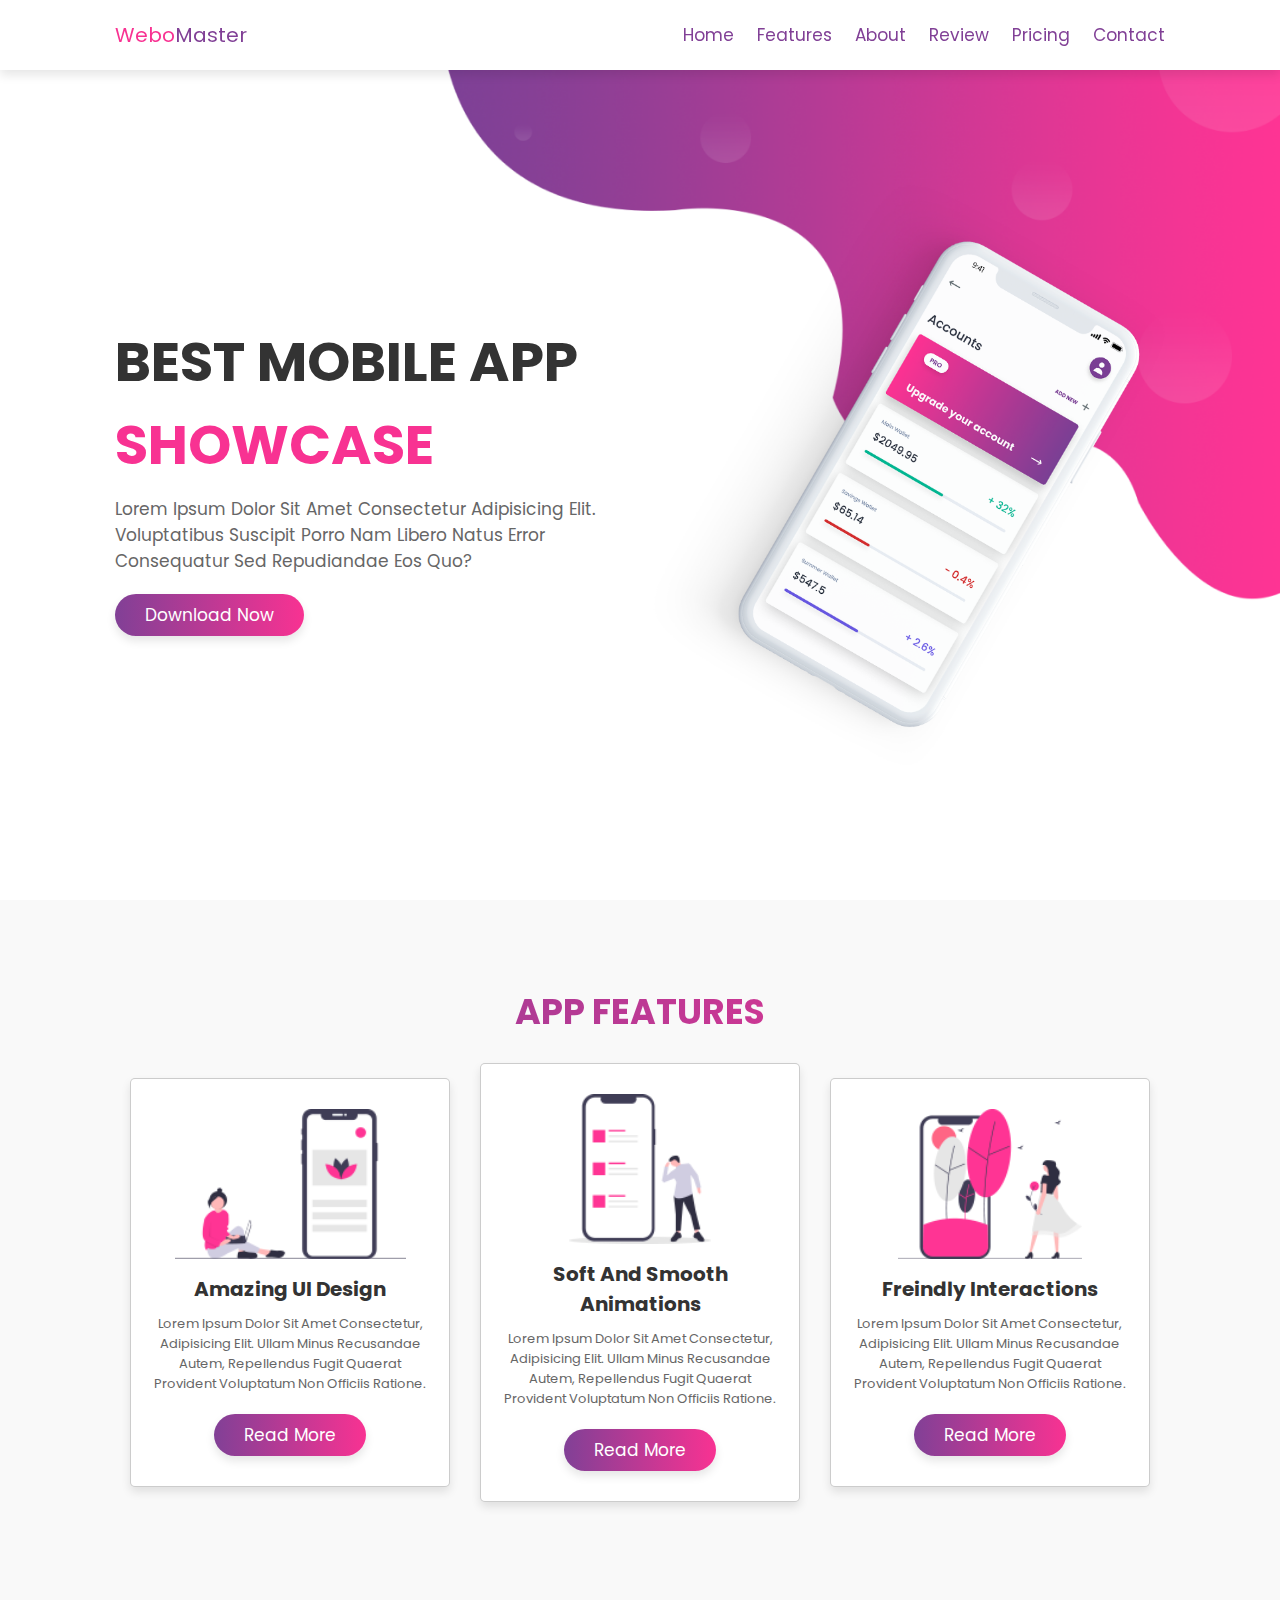
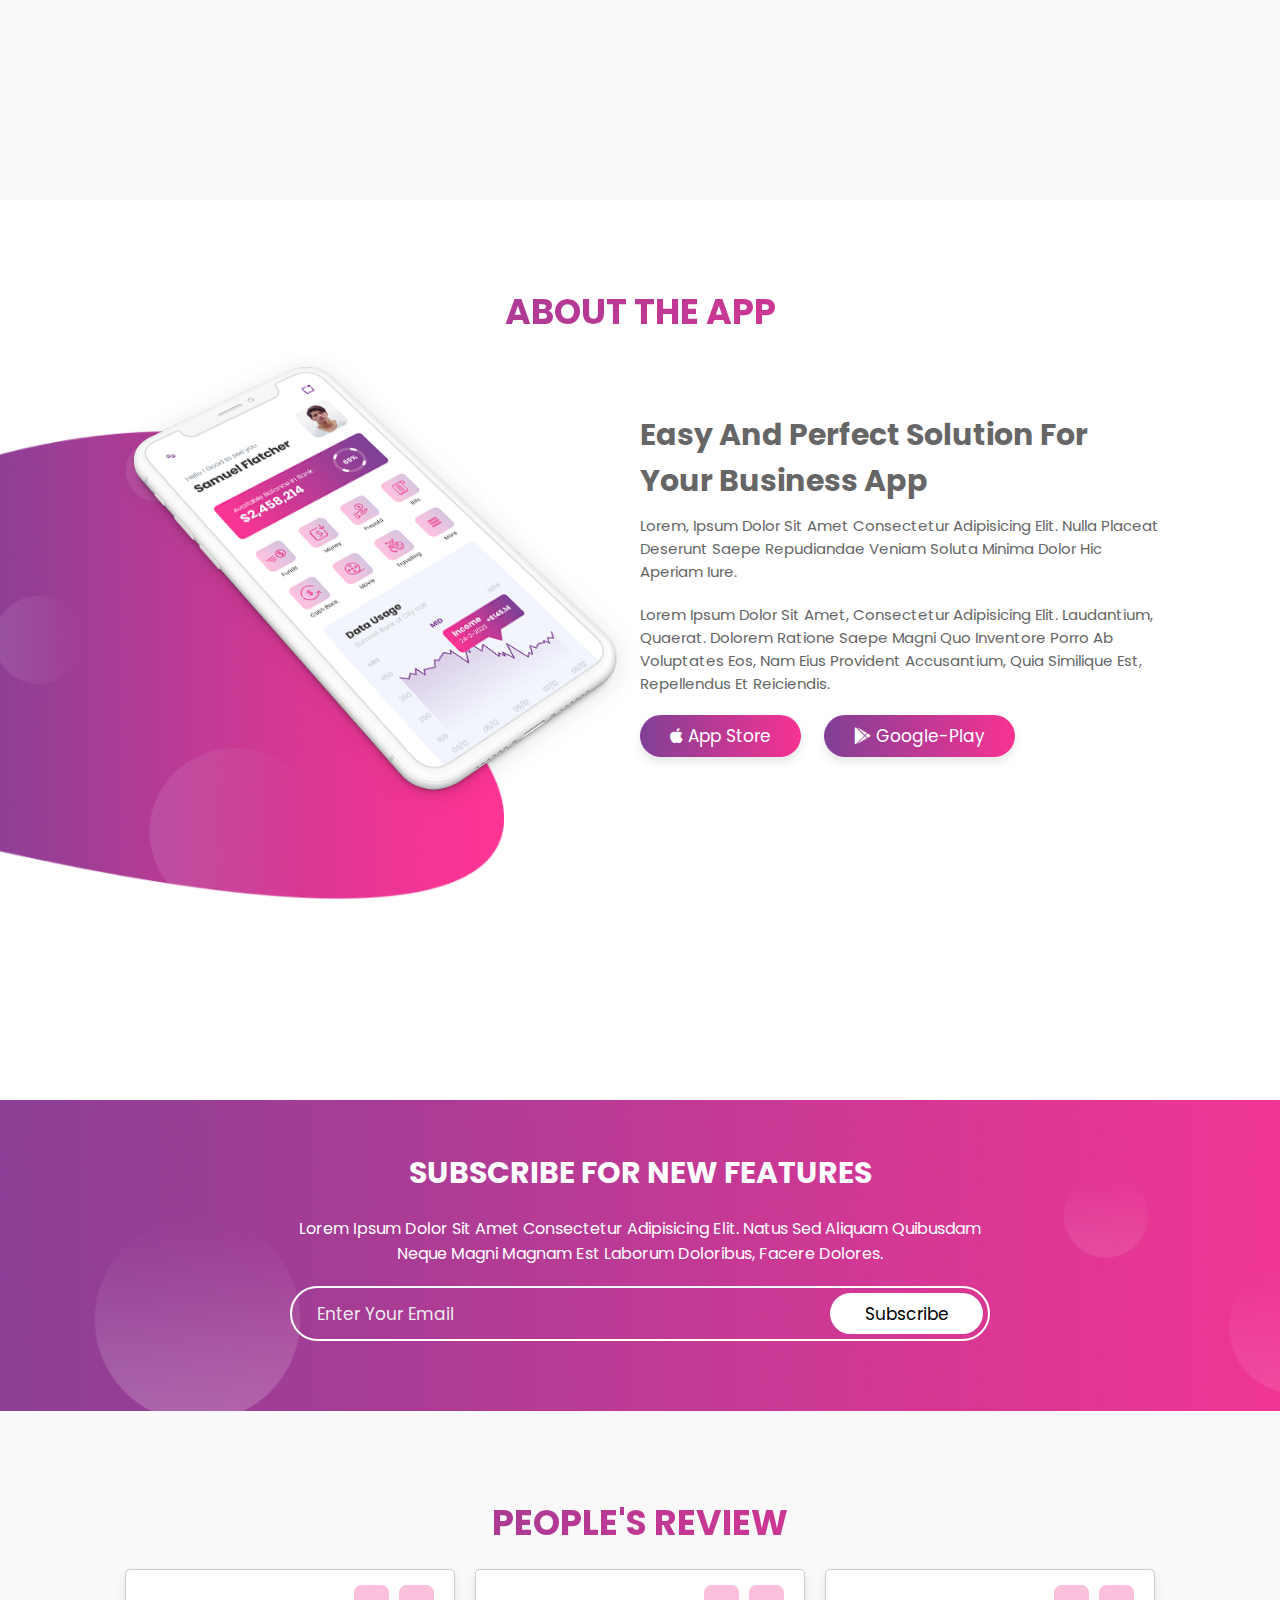
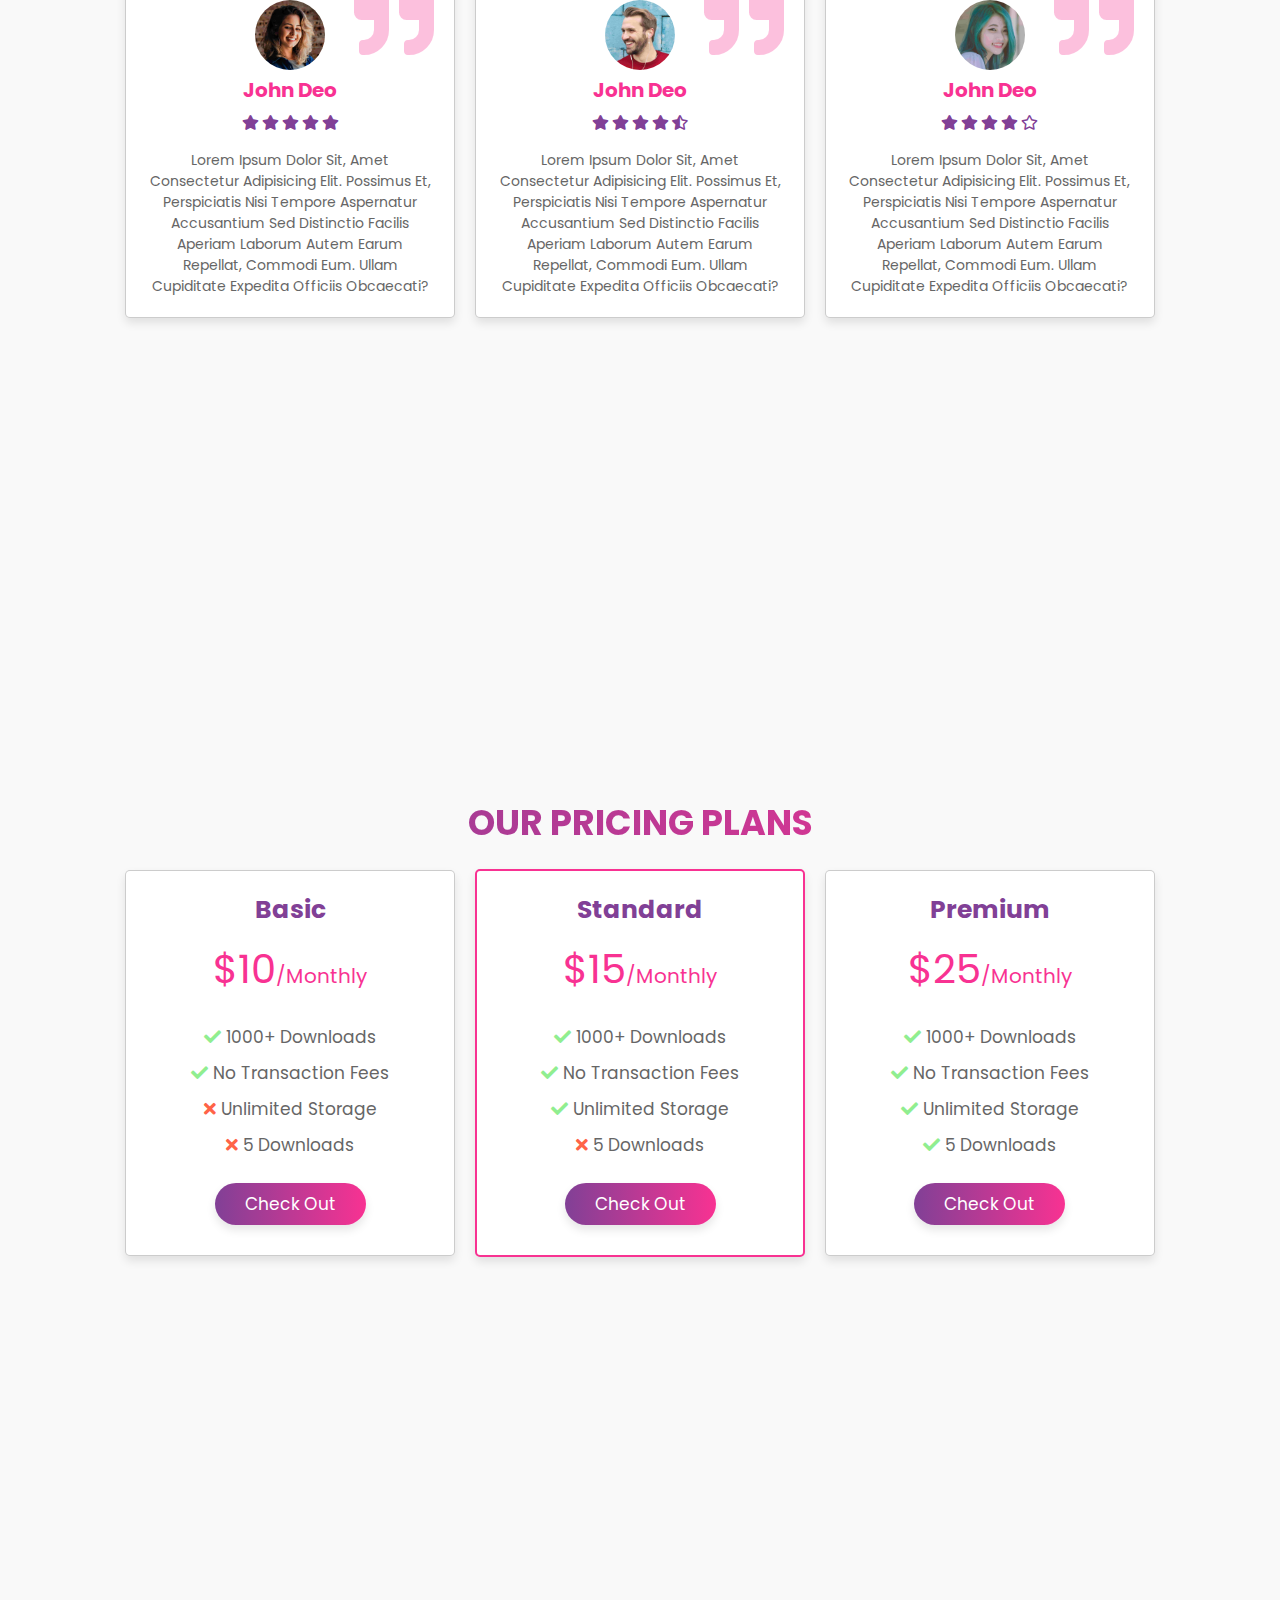
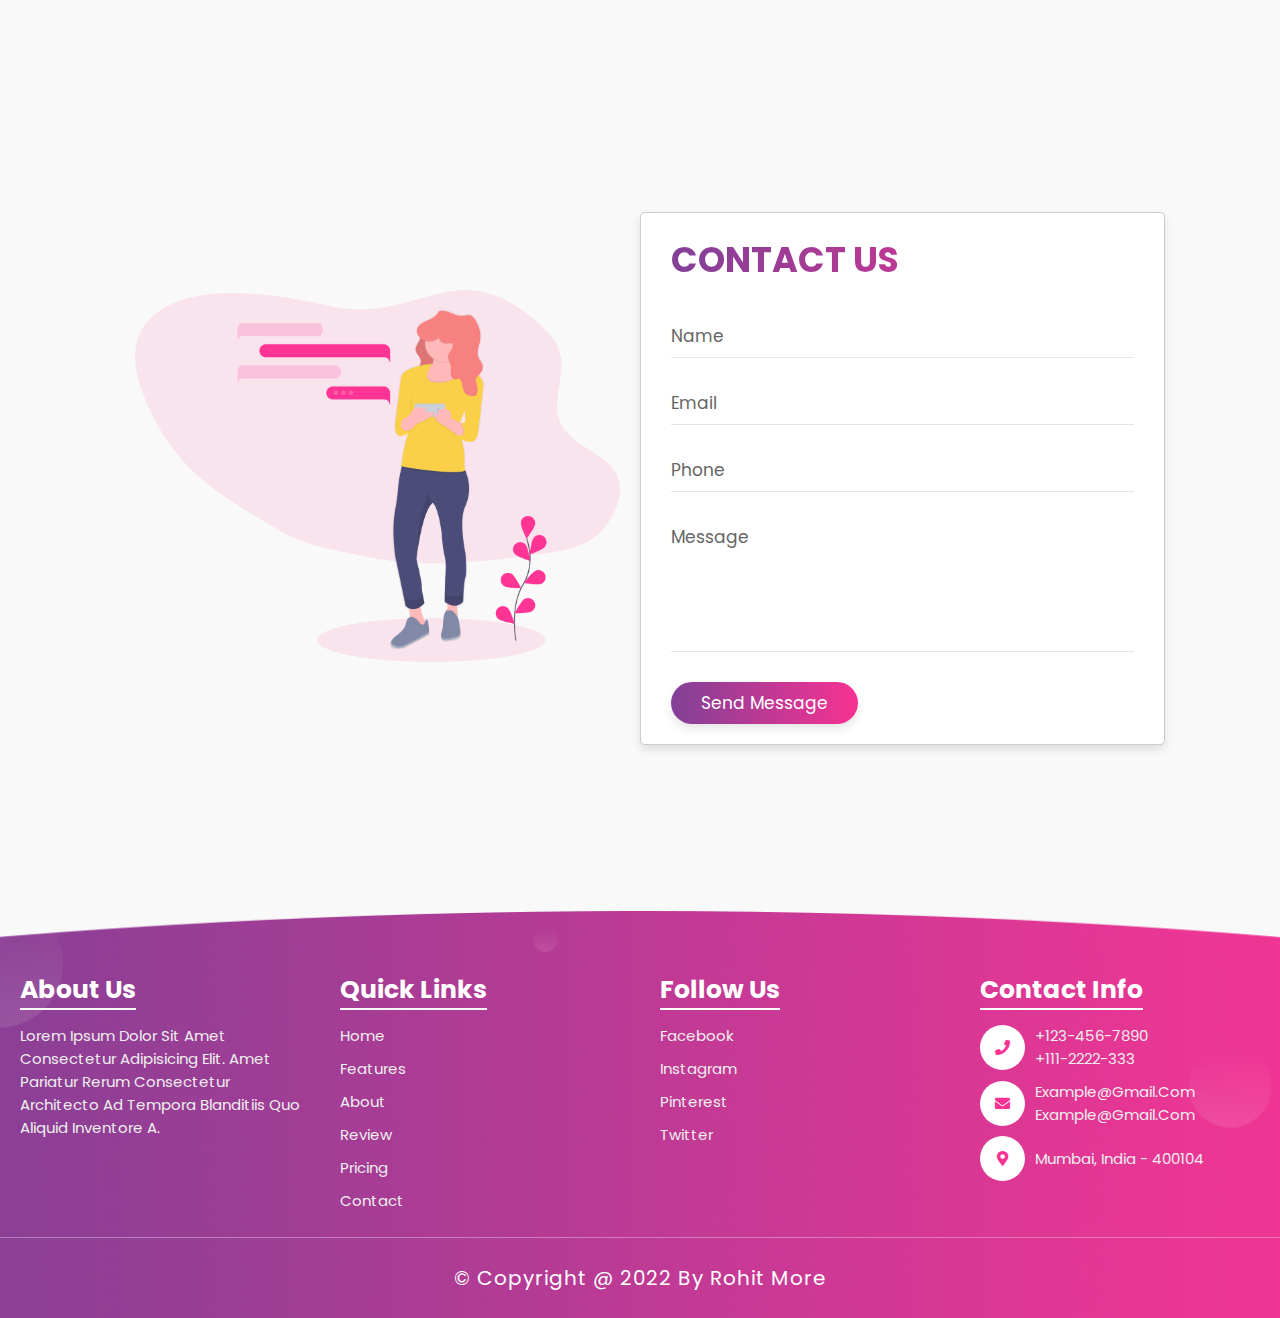
<file: Task 1 Landing Page/index.html>
<!DOCTYPE html>
<html lang="en">
<head>
    <meta charset="UTF-8">
    <meta name="viewport" content="width=device-width, initial-scale=1.0">
    <title>Webo Master</title>

    <!-- font awesome cdn link  -->
    <link rel="stylesheet" href="https://cdnjs.cloudflare.com/ajax/libs/font-awesome/5.15.3/css/all.min.css">

    <!-- custom css file link  -->
    <link rel="stylesheet" href="css/style.css">

</head>
<body>
    
<!-- header section starts  -->

<header>

    <a href="#" class="logo"><span>Webo</span>Master</a>

    <input type="checkbox" id="menu-bar">
    <label for="menu-bar" class="fas fa-bars"></label>

    <nav class="navbar">
        <a href="#home">home</a>
        <a href="#features">features</a>
        <a href="#about">about</a>
        <a href="#review">review</a>
        <a href="#pricing">pricing</a>
        <a href="#contact">contact</a>
    </nav>

</header>

<!-- header section ends -->

<!-- home section starts  -->

<section class="home" id="home">

    <div class="content">
        <h3>best mobile app <span>showcase</span></h3>
        <p>Lorem ipsum dolor sit amet consectetur adipisicing elit. Voluptatibus suscipit porro nam libero natus error consequatur sed repudiandae eos quo?</p>
        <a href="#" class="btn">download now</a>
    </div>

    <div class="image">
        <img src="images/home-img.png" alt="">
    </div>

</section>

<!-- home section ends -->

<!-- features section starts  -->

<section class="features" id="features">

    <h1 class="heading"> app features </h1>

    <div class="box-container">

        <div class="box">
            <img src="images/f-icon1.png" alt="">
            <h3>amazing UI design</h3>
            <p>Lorem ipsum dolor sit amet consectetur, adipisicing elit. Ullam minus recusandae autem, repellendus fugit quaerat provident voluptatum non officiis ratione.</p>
            <a href="#" class="btn">read more</a>
        </div>

        <div class="box">
            <img src="images/f-icon2.png" alt="">
            <h3>soft and smooth animations</h3>
            <p>Lorem ipsum dolor sit amet consectetur, adipisicing elit. Ullam minus recusandae autem, repellendus fugit quaerat provident voluptatum non officiis ratione.</p>
            <a href="#" class="btn">read more</a>
        </div>

        <div class="box">
            <img src="images/f-icon3.png" alt="">
            <h3>freindly interactions</h3>
            <p>Lorem ipsum dolor sit amet consectetur, adipisicing elit. Ullam minus recusandae autem, repellendus fugit quaerat provident voluptatum non officiis ratione.</p>
            <a href="#" class="btn">read more</a>
        </div>

    </div>

</section>

<!-- features section ends -->

<!-- about section starts  -->

<section class="about" id="about">

    <h1 class="heading"> about the app </h1>

    <div class="column">

        <div class="image">
            <img src="images/about-img.png" alt="">
        </div>

        <div class="content">
            <h3>Easy And Perfect Solution For Your Business App</h3>
            <p>Lorem, ipsum dolor sit amet consectetur adipisicing elit. Nulla placeat deserunt saepe repudiandae veniam soluta minima dolor hic aperiam iure.</p>
            <p>Lorem ipsum dolor sit amet, consectetur adipisicing elit. Laudantium, quaerat. Dolorem ratione saepe magni quo inventore porro ab voluptates eos, nam eius provident accusantium, quia similique est, repellendus et reiciendis.</p>
            <div class="buttons">
                <a href="#" class="btn"> <i class="fab fa-apple"></i> app store </a>
                <a href="#" class="btn"> <i class="fab fa-google-play"></i> google-play </a>
            </div>
        </div>

    </div>

</section>

<!-- about section ends -->

<!-- newsletter  -->

<div class="newsletter">

    <h3>Subscribe For New Features</h3>
    <p>Lorem ipsum dolor sit amet consectetur adipisicing elit. Natus sed aliquam quibusdam neque magni magnam est laborum doloribus, facere dolores.</p>
    <form action="">
        <input type="email" placeholder="enter your email">
        <input type="submit" value="Subscribe">
    </form>

</div>

<!-- review section starts  -->

<section class="review" id="review">

    <h1 class="heading"> people's review </h1>

    <div class="box-container">

        <div class="box">
            <i class="fas fa-quote-right"></i>
            <div class="user">
                <img src="images/pic1.png" alt="">
                <h3>john deo</h3>
                <div class="stars">
                    <i class="fas fa-star"></i>
                    <i class="fas fa-star"></i>
                    <i class="fas fa-star"></i>
                    <i class="fas fa-star"></i>
                    <i class="fas fa-star"></i>
                </div>
                <div class="comment">
                    Lorem ipsum dolor sit, amet consectetur adipisicing elit. Possimus et, perspiciatis nisi tempore aspernatur accusantium sed distinctio facilis aperiam laborum autem earum repellat, commodi eum. Ullam cupiditate expedita officiis obcaecati?
                </div>
            </div>
        </div>

        <div class="box">
            <i class="fas fa-quote-right"></i>
            <div class="user">
                <img src="images/pic2.png" alt="">
                <h3>john deo</h3>
                <div class="stars">
                    <i class="fas fa-star"></i>
                    <i class="fas fa-star"></i>
                    <i class="fas fa-star"></i>
                    <i class="fas fa-star"></i>
                    <i class="fas fa-star-half-alt"></i>
                </div>
                <div class="comment">
                    Lorem ipsum dolor sit, amet consectetur adipisicing elit. Possimus et, perspiciatis nisi tempore aspernatur accusantium sed distinctio facilis aperiam laborum autem earum repellat, commodi eum. Ullam cupiditate expedita officiis obcaecati?
                </div>
            </div>
        </div>

        <div class="box">
            <i class="fas fa-quote-right"></i>
            <div class="user">
                <img src="images/pic3.png" alt="">
                <h3>john deo</h3>
                <div class="stars">
                    <i class="fas fa-star"></i>
                    <i class="fas fa-star"></i>
                    <i class="fas fa-star"></i>
                    <i class="fas fa-star"></i>
                    <i class="far fa-star"></i>
                </div>
                <div class="comment">
                    Lorem ipsum dolor sit, amet consectetur adipisicing elit. Possimus et, perspiciatis nisi tempore aspernatur accusantium sed distinctio facilis aperiam laborum autem earum repellat, commodi eum. Ullam cupiditate expedita officiis obcaecati?
                </div>
            </div>
        </div>

    </div>

</section>

<!-- review section ends -->

<!-- pricing section starts  -->

<section class="pricing" id="pricing">

    <h1 class="heading"> Our Pricing Plans </h1>

    <div class="box-container">

        <div class="box">
            <h3 class="title">basic</h3>
            <div class="price">$10<span>/monthly</span></div>
            <ul>
                <li> <i class="fas fa-check"></i> 1000+ downloads </li>
                <li> <i class="fas fa-check"></i> No transaction fees </li>
                <li> <i class="fas fa-times"></i> unlimited storage </li>
                <li> <i class="fas fa-times"></i> 5 downloads </li>
            </ul>
            <a href="#" class="btn">check out</a>
        </div>

        <div class="box">
            <h3 class="title">standard</h3>
            <div class="price">$15<span>/monthly</span></div>
            <ul>
                <li> <i class="fas fa-check"></i> 1000+ downloads </li>
                <li> <i class="fas fa-check"></i> No transaction fees </li>
                <li> <i class="fas fa-check"></i> unlimited storage </li>
                <li> <i class="fas fa-times"></i> 5 downloads </li>
            </ul>
            <a href="#" class="btn">check out</a>
        </div>

        <div class="box">
            <h3 class="title">premium</h3>
            <div class="price">$25<span>/monthly</span></div>
            <ul>
                <li> <i class="fas fa-check"></i> 1000+ downloads </li>
                <li> <i class="fas fa-check"></i> No transaction fees </li>
                <li> <i class="fas fa-check"></i> unlimited storage </li>
                <li> <i class="fas fa-check"></i> 5 downloads </li>
            </ul>
            <a href="#" class="btn">check out</a>
        </div>

    </div>

</section>

<!-- pricing section ends -->

<!-- contact section starts  -->

<section class="contact" id="contact">

    <div class="image">
        <img src="images/contact-img.png" alt="">
    </div>

    <form action="">

        <h1 class="heading">contact us</h1>

        <div class="inputBox">
            <input type="text" required>
            <label>name</label>
        </div>

        <div class="inputBox">
            <input type="email" required>
            <label>email</label>
        </div>

        <div class="inputBox">
            <input type="number" required>
            <label>phone</label>
        </div>

        <div class="inputBox">
            <textarea required name="" id="" cols="30" rows="10"></textarea>
            <label>message</label>
        </div>

        <input type="submit" class="btn" value="send message">

    </form>

</section>

<!-- contact section edns -->

<!-- footer section starts  -->

<div class="footer">

    <div class="box-container">

        <div class="box">
            <h3>about us</h3>
            <p>Lorem ipsum dolor sit amet consectetur adipisicing elit. Amet pariatur rerum consectetur architecto ad tempora blanditiis quo aliquid inventore a.</p>
        </div>

        <div class="box">
            <h3>quick links</h3>
            <a href="#">home</a>
            <a href="#">features</a>
            <a href="#">about</a>
            <a href="#">review</a>
            <a href="#">pricing</a>
            <a href="#">contact</a>
        </div>

        <div class="box">
            <h3>follow us</h3>
            <a href="#">facebook</a>
            <a href="#">instagram</a>
            <a href="#">pinterest</a>
            <a href="#">twitter</a>
        </div>

        <div class="box">
            <h3>contact info</h3>
            <div class="info">
                <i class="fas fa-phone"></i>
                <p> +123-456-7890 <br> +111-2222-333 </p>
            </div>
            <div class="info">
                <i class="fas fa-envelope"></i>
                <p> example@gmail.com <br> example@gmail.com </p>
            </div>
            <div class="info">
                <i class="fas fa-map-marker-alt"></i>
                <p> mumbai, india - 400104 </p>
            </div>
        </div>

    </div>

    <h1 class="credit"> &copy; copyright @ 2022 by Rohit More</h1>

</div>

<!-- footer section ends -->
</body>
</html>
</file>
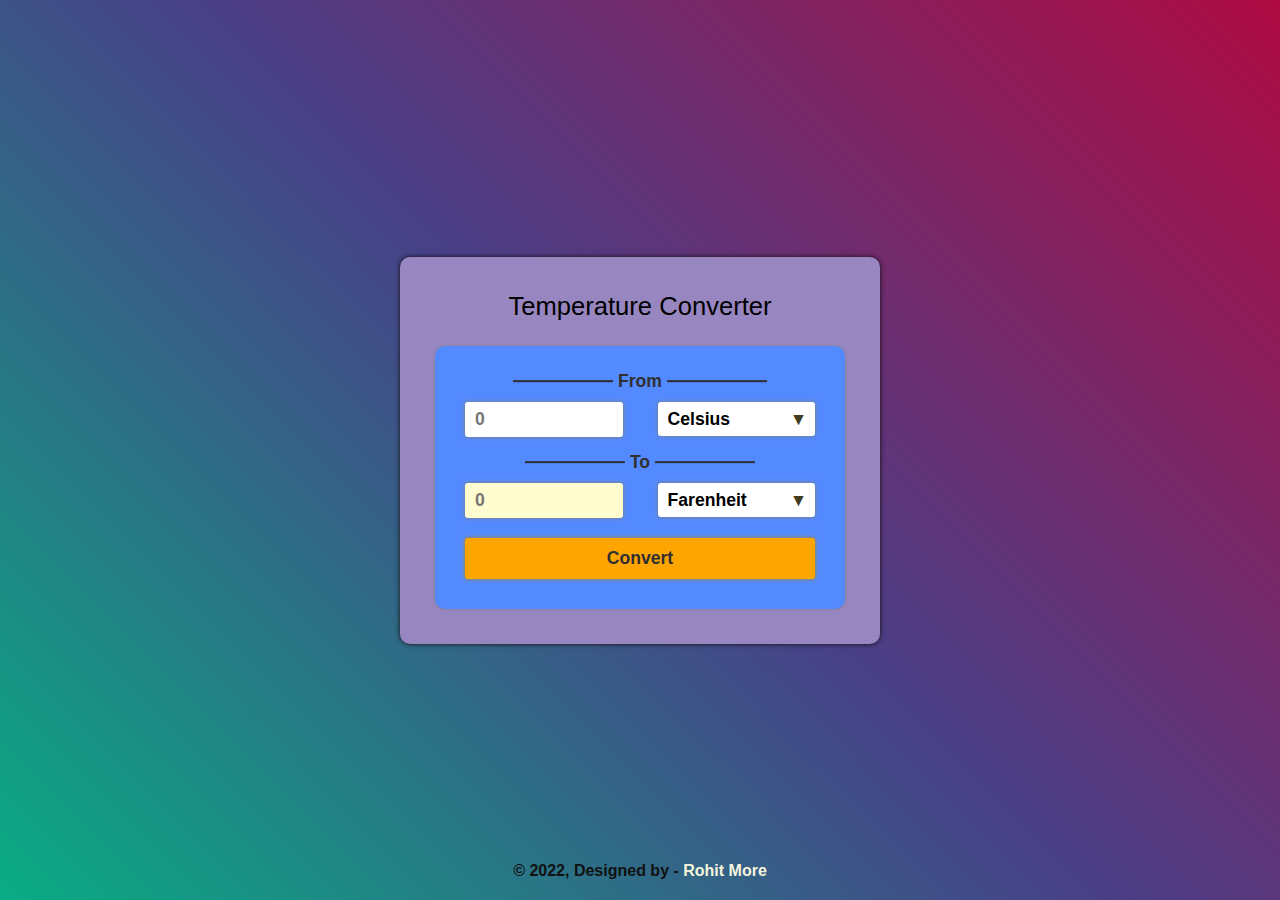
<file: Task 3 Temperature Converter/index.html>
<!DOCTYPE html>
<html lang="en">
  <head>
    <meta charset="UTF-8" />
    <meta http-equiv="X-UA-Compatible" content="IE=edge" />
    <meta name="viewport" content="width=device-width, initial-scale=1.0" />
    <meta name="theme-color" content="gold" />
    <meta name="author" content="priyanshu-vaishnavi" />
    <title>Temperature converter</title>
    <!-- custom stylesheet link -->
    <link rel="stylesheet" href="./style.css" />
  </head>
  <body>
    <div id="content-container">
      <h2 id="container-heading">Temperature Converter</h2>
      <!-- calculation container -->
      <div id="calculations-container">
        <!-- Input division -->
        <div class="content-division">
          <div class="division-heading">From</div>
          <div class="inputs-container">
            <!-- input box -->
            <input
              type="number"
              class="input-field inputs"
              name="input"
              id="input-box"
              placeholder="0"
              required
            />
            <!-- input dropdown -->
            <div class="dropdown-container">
              <select class="dropdown inputs" id="input-dropdown">
                <option value="Celsius" selected>Celsius</option>
                <option value="Farenheit">Farenheit</option>
                <option value="Kelvin">Kelvin</option>
              </select>
            </div>
          </div>
        </div>
        <!-- Result division -->
        <div class="content-division">
          <div class="division-heading">To</div>
          <div class="inputs-container">
            <!-- result box -->
            <input
              type="text"
              class="input-field inputs"
              name="result"
              id="result-box"
              placeholder="0"
              disabled
            />
            <!-- result dropdown -->
            <div class="dropdown-container">
              <select class="dropdown inputs" id="result-dropdown">
                <option value="Farenheit" selected>Farenheit</option>
                <option value="Celsius">Celsius</option>
                <option value="Kelvin">Kelvin</option>
              </select>
            </div>
          </div>
        </div>
        <!-- button -->
        <button id="convert-btn" class="inputs" onclick="converter()">
          Convert
        </button>
      </div>
    </div>
    <!-- footer -->
    <footer>
      &#169; 2022, Designed by -
      <a href="https://www.linkedin.com/in/rohit-more-8264a0230/" target="_blank">
        Rohit More
      </a>
    </footer>
    <!-- custom javascript link -->
    <script src="./script.js"></script>
  </body>
</html>
</file>
<file: Task 1 Landing Page/css/style.css>
@import url('https://fonts.googleapis.com/css2?family=Poppins:wght@100;200;300;400&display=swap');

:root{
    --purple:#814096;
    --pink:#F83292;
    --gradient:linear-gradient(90deg, var(--purple), var(--pink));
}

*{
    font-family: 'Poppins', sans-serif;
    margin:0; padding:0;
    box-sizing: border-box;
    text-decoration: none;
    outline: none; border:none;
    text-transform: capitalize;
}

*::selection{
    background:var(--pink);
    color:#fff;
}

html{
    font-size: 62.5%;
    overflow-x: hidden;
}

body{
    background:#f9f9f9;
}

section{
    min-height: 100vh;
    padding:0 9%;
    padding-top: 7.5rem;
    padding-bottom: 2rem;
}

.btn{
    display: inline-block;
    margin-top: 1rem;
    padding:.8rem 3rem;
    border-radius: 5rem;
    background:var(--gradient);
    font-size: 1.7rem;
    color:#fff;
    cursor: pointer;
    box-shadow: 0 .5rem 1rem rgba(0,0,0,.1);
    transition: all .3s linear;
}

.btn:hover{
    transform: scale(1.1);
}

.heading{
    text-align: center;
    background:var(--gradient);
    color:transparent;
    -webkit-background-clip: text;
    background-clip: text;
    font-size: 3.5rem;
    text-transform: uppercase;
    padding:1rem;
}

header{
    position: fixed;
    top:0; left:0;
    width:100%;
    background:#fff;
    box-shadow: 0 .5rem 1rem rgba(0,0,0,.1);
    padding:2rem 9%;
    display: flex;
    align-items: center;
    justify-content: space-between;
    z-index: 1000;
}

header .logo{
    font-size: 2rem;
    color:var(--purple);
}

header .logo span{
    color:var(--pink);
}

header .navbar a{
    font-size: 1.7rem;
    margin-left: 2rem;
    color:var(--purple);
}

header .navbar a:hover{
    color:var(--pink);
}

header input{
    display: none;
}

header label{
    font-size: 3rem;
    color:var(--purple);
    cursor: pointer;
    visibility: hidden;
    opacity: 0;
}

.home{
    display: flex;
    align-items: center;
    justify-content: center;
    background:url(../images/home-bg-img.png) no-repeat;
    background-size: cover;
    background-position: center;
}

.home .image img{
    width:40vw;
    animation: float 3s linear infinite;
}

@keyframes float{
    0%, 100%{
        transform: translateY(0rem);
    }
    50%{
        transform: translateY(-3.5rem);
    }
}

.home .content h3{
    font-size: 5.5rem;
    color:#333;
    text-transform: uppercase;
}

.home .content h3 span{
    color:var(--pink);
    text-transform: uppercase;
}

.home .content p{
    font-size: 1.7rem;
    color:#666;
    padding:1rem 0;
}

.features .box-container{
    display: flex;
    align-items: center;
    justify-content: center;
    flex-wrap: wrap;
}

.features .box-container .box{
    flex:1 1 30rem;
    background:#fff;
    border-radius: .5rem;
    border:.1rem solid rgba(0,0,0,.2);
    box-shadow: 0 .5rem 1rem rgba(0,0,0,.1);
    margin:1.5rem;
    padding:3rem 2rem;
    border-radius: .5rem;
    text-align: center;
    transition: .2s linear;
}

.features .box-container .box img{
    height: 15rem;
}

.features .box-container .box h3{
    font-size: 2rem;
    color:#333;
    padding-top: 1rem;
}

.features .box-container .box p{
    font-size: 1.3rem;
    color:#666;
    padding: 1rem 0;
}

.about{
    background:url(../images/about-bg.png) no-repeat;
    background-size: cover;
    background-position: center;
    padding-bottom: 3rem;
}

.about .column{
    display: flex;
    align-items: center;
    justify-content: center;
    flex-wrap: wrap;
}

.about .column .image{
    flex:1 1 40rem;
}

.about .column .image img{
    width:100%;
}

.about .column .content{
    flex:1 1 40rem;
}

.about .column .content h3{
    font-size: 3rem;
    color:#666;
}

.about .column .content p{
    font-size: 1.5rem;
    color:#666;
    padding:1rem 0;
}

.about .column .content .buttons a:last-child{
    margin-left: 2rem;
}

.newsletter{
    text-align: center;
    padding:5rem 1rem;
    background:url(../images/subscribe-bg.png) no-repeat;
    background-size: cover;
    background-position: center;
}

.newsletter h3{
    color:#fff;
    font-size: 3rem;
    text-transform: uppercase;
}

.newsletter p{
    color:#fff;
    font-size: 1.6rem;
    margin:2rem auto;
    width:70rem;
}

.newsletter form{
    display: flex;
    max-width: 70rem;
    border:.2rem solid #fff;
    padding:.5rem;
    border-radius: 5rem;
    margin:2rem auto;
    height:5.5rem;
}

.newsletter form input[type="email"]{
    padding:0 2rem;
    font-size: 1.7rem;
    background:none;
    width:100%;
    color:#fff;
    text-transform: none;
    background:none;
}

.newsletter form input[type="email"]::placeholder{
    color:#eee;
    text-transform: capitalize;
}

.newsletter form input[type="submit"]{
    background:#fff;
    width:20rem;
    font-size: 1.7rem;
    border-radius: 5rem;
    cursor: pointer;
}

.newsletter form input[type="submit"]:hover{
    color:var(--pink);
}

.review .box-container{
    display: flex;
    align-items: center;
    justify-content: center;
    flex-wrap: wrap;
}

.review .box-container .box{
    background:#fff;
    margin:1rem;
    padding:1rem;
    text-align: center;
    position: relative;
    border:.1rem solid rgba(0,0,0,.2);
    box-shadow: 0 .5rem 1rem rgba(0,0,0,.1);
    flex:1 1 30rem;
    border-radius: .5rem;
}

.review .box-container .box .fa-quote-right{
    position: absolute;
    top:1rem; right:2rem;
    font-size: 8rem;
    color:var(--pink);
    opacity: .3;
}

.review .box-container .box .user img{
    border-radius: 50%;
    object-fit: cover;
    height: 7rem;
    width:7rem;
    margin-top: 2rem;
}

.review .box-container .box .user h3{
    color:var(--pink);
    font-size: 2rem;
}

.review .box-container .box .user .stars i{
    color:var(--purple);
    font-size: 1.5rem;
    padding:1rem 0;
}

.review .box-container .box .comment{
    color:#666;
    font-size: 1.4rem;
    padding:1rem;
}

.pricing .box-container{
    display: flex;
    align-items: center;
    justify-content: center;
    flex-wrap: wrap;
}

.pricing .box-container .box{
    flex:1 1 27rem;
    margin:1rem;
    padding:1rem;
    background:#fff;
    border:.1rem solid rgba(0,0,0,.2);
    box-shadow: 0 .5rem 1rem rgba(0,0,0,.1);
    border-radius: .5rem;
    text-align: center;
    padding-bottom: 3rem;
}

.pricing .box-container .box:nth-child(2),
.pricing .box-container .box:hover{
    border:.2rem solid var(--pink);
}

.pricing .box-container .box .title{
    color:var(--purple);
    font-size: 2.5rem;
    padding-top: 1rem;
}

.pricing .box-container .box .price{
    font-size: 4rem;
    color:var(--pink);
    padding:1rem 0;
}

.pricing .box-container .box .price span{
    font-size: 2rem;
}

.pricing .box-container .box ul{
    padding:1rem 0;
    list-style: none;
}

.pricing .box-container .box ul li{
    font-size: 1.7rem;
    color:#666;
    padding:.5rem 0;
}

.pricing .box-container .box ul li .fa-check{
    color:lightgreen;
}

.pricing .box-container .box ul li .fa-times{
    color:tomato;
}

.contact{
    display: flex;
    align-items: center;
    justify-content: center;
    flex-wrap: wrap;
    padding-bottom: 4rem;
}

.contact .image{
    flex:1 1 40rem;
}

.contact .image img{
    width:100%;
    padding:2rem;
}

.contact form{
    flex:1 1 40rem;
    padding:2rem 3rem;
    border:.1rem solid rgba(0,0,0,.2);
    box-shadow: 0 .5rem 1rem rgba(0,0,0,.1);
    border-radius: .5rem;
    background:#fff;
}

.contact form .heading{
    text-align: left;
    padding:0;
    padding-bottom: 2rem;
}

.contact form .inputBox{
    position: relative;
}

.contact form .inputBox input, .contact form .inputBox textarea{
    width:100%;
    background:none;
    color:#666;
    margin:1.5rem 0;
    padding:.5rem 0;
    font-size: 1.7rem;
    border-bottom: .1rem solid rgba(0,0,0,.1);
    text-transform: none;
}

.contact form .inputBox textarea{
    resize: none;
    height: 13rem;
}

.contact form .inputBox label{
    position: absolute;
    top:1.7rem; left:0;
    font-size: 1.7rem;
    color:#666;
    transition: .2s linear;
}

.contact form .inputBox input:focus ~ label,
.contact form .inputBox input:valid ~ label,
.contact form .inputBox textarea:focus ~ label,
.contact form .inputBox textarea:valid ~ label{
    top:-.5rem;
    font-size: 1.5rem;
    color:var(--pink);
}

.footer{
    padding-top: 3rem;
    background:url(../images/footer-bg.png) no-repeat;
    background-size: cover;
    background-position: center;
}

.footer .box-container{
    display: flex;
    flex-wrap: wrap;
}

.footer .box-container .box{
    flex:1 1 25rem;
    margin:2rem;
}

.footer .box-container .box h3{
    font-size: 2.5rem;
    padding:1rem 0;
    color:#fff;
    text-decoration: underline;
    text-underline-offset: 1rem;
}

.footer .box-container .box p{
    font-size: 1.5rem;
    padding:.5rem 0;
    color:#eee;
}

.footer .box-container .box a{
    display: block;
    font-size: 1.5rem;
    padding:.5rem 0;
    color:#eee;
}

.footer .box-container .box a:hover{
    text-decoration: underline;
}

.footer .box-container .box .info{
    display: flex;
    align-items: center;
}

.footer .box-container .box .info i{
    margin:.5rem 0;
    margin-right: 1rem;
    border-radius: 50%;
    background:#fff;
    color:var(--pink);
    font-size: 1.5rem;
    height:4.5rem;
    width:4.5rem;
    line-height: 4.5rem;
    text-align: center;
}

.footer .credit{
    font-size: 2rem;
    font-weight: normal;
    letter-spacing: .1rem;
    color:#fff;
    border-top: .1rem solid #fff5;
    padding:2.5rem 1rem;
    text-align: center;
}
/* media queries  */

@media (max-width:1200px){
    
    html{
        font-size: 55%;
    }

}

@media (max-width:991px){
    
    section{
        padding:0 3%;
        padding-top: 7.5rem;
        padding-bottom: 2rem;
    }

}

@media (max-width:768px){

    header label{
        visibility: visible;
        opacity: 1;
    }

    header .navbar{
        position: absolute;
        top:100%; left: 0;
        width:100%;
        background:#fff;
        padding:1rem 2rem;
        border-top: .1rem solid rgba(0,0,0,.2);
        box-shadow: 0 .5rem 1rem rgba(0,0,0,.1);
        transform-origin: top;
        transform: scaleY(0);
        opacity: 0;
        transition: .2s linear;
    }

    header .navbar a{
        display: block;
        margin:2rem 0;
        font-size: 2rem;
    }

    header input:checked ~ .navbar{
        transform: scaleY(1);
        opacity: 1;
    }

    header input:checked ~ label::before{
        content:'\f00d';
    }

    .home{
        flex-flow: column-reverse;
    }

    .home .image img{
        width:100%;
    }

    .home .content h3{
        font-size: 3.6rem;
    }

    .home .content p{
        font-size: 1.5rem;
    }

    .about{
        background-position: right;
    }

    .newsletter p{
        width:auto;
    }

}

@media (max-width:450px){
    
    html{
        font-size: 50%;
    }

    .about .column .content .buttons a{
        width:100%;
        text-align: center;
    }

    .about .column .content .buttons a:last-child{
        margin: 1rem 0;
    }

}
</file>
<file: Task 3 Temperature Converter/style.css>
/* Temperature converter css */

*{
  /* to reset default browser css properties */
  margin: 0;
  padding: 0;
  box-sizing: border-box;
  font-family: 'Arial Narrow Bold', sans-serif;
}

:root{
  --largeHeading: 1.3rem;
  --smallHeading: 0.9rem;
  --lightColor: rgb(48, 48, 48);
  --darkColor: rgb(17, 17, 17);
}

html{
  scroll-behavior: smooth;
}

body{
  width: 100%;
  height: 100vh;
  display: flex;
  justify-content: center;
  flex-direction: column;
  background: linear-gradient(45deg, rgb(9, 172, 131), rgb(72, 64, 136), rgb(175, 11, 66));
}

/* main content */
#content-container{
  position: relative;
  width: 290px;
  margin: 0px auto;
  padding: 25px;
  border-radius: 10px;
  background-color: rgb(152, 134, 192);
  box-shadow: 0px 0px 5px rgb(19, 14, 14);
}

/* Heading */
#container-heading{
  margin: 0px auto 20px auto;
  text-align: center;
  font-size: var(--largeHeading);
  font-weight: 540;
}

/* calculations-container */
#calculations-container{
  display: flex;
  flex-direction: column;
  align-items: center;
  gap: 10px;
  border-radius: 10px;
  padding: 15px 25px;
  color: var(--darkColor);
  font-size: var(--smallHeading);
  background-color: rgb(83, 138, 255);
  box-shadow: 0px 0px 3px grey;
}

/* content division */
.content-division{
  width: 100%;
}

/* sub heading */
.division-heading{
  display: inline-block;
  position: relative;
  left: 50%;
  transform: translateX(-50%);
  font-size: var(--smallHeading);
  font-weight: 550;
  color: var(--lightColor);
  padding: 0px 5px;
  margin: 5px 0px 10px 0px;
}

.division-heading::before{
  position: absolute;
  top: 50%;
  left: 100%;
  transform: translateY(-50%);
  content: "";
  width: 70px;
  height: 1px;
  background-color: var(--lightColor);
}

.division-heading::after{
  position: absolute;
  top: 50%;
  right: 100%;
  transform: translateY(-50%);
  content: "";
  width: 70px;
  height: 1px;
  background-color: var(--lightColor);
}

/* inputs container */
.inputs-container{
  display: grid;
  grid-template-columns: 100%;
  row-gap: 10px;
}

/* input elements (input boxes, dropdowns, button) */
.inputs{
  width: 100%;
  border: none;
  outline: none;
  border-radius: 3px;
  font-size: var(--smallHeading);
}

/* input fields and select dropdowns */
.input-field , .dropdown {
  padding: 5px 10px;
  font-family: 'Segoe UI', sans-serif;
  background-color: white;
  box-shadow: 0px 0px 5px grey;
}

.dropdown, #convert-btn, footer a{
  cursor: pointer;
}

/* dropdown container */
.dropdown-container{
  position: relative;
}

.dropdown-container::after{
  position: absolute;
  right: 5%;
  top: 50%;
  transform: translateY(-50%);
  font-size: var(--smallHeading);
  color: rgb(66, 61, 30);
  content: "\25bc";
  pointer-events: none;
}

/* dropdown */
.dropdown{
  appearance: none;
}

/* clickable input field */
#input-box{
  transition: 0.2s;
  box-shadow: 0px 0px 5px grey, inset 0px 0px 0px gold;
}

#input-box:focus{
  box-shadow: 0px 0px 5px grey, inset 0px -4px 1px gold;
}

/* disabled input field */
#result-box{
  background-color: rgb(255, 252, 207);
}

/* button */
#convert-btn{
  margin: 10px 0px;
  padding: 10px;
  color: var(--lightColor);
  background-color: orange;
  box-shadow: 0px 0px 4px darkgoldenrod;
}

#convert-btn:hover{
  background-color: gold;
}

#convert-btn:active{
  background-color: orange;
}

/* footer section */
footer{
  position: absolute;
  width: 100%;
  bottom: 5px;
  font-size: 14px;
  font-weight: 550;
  color: var(--darkColor);
  text-align: center;
  padding: 15px 0px;
}

/* footer link */
footer a{
  text-decoration: none;
  color: beige;
}

footer a:hover{
  color: rgb(217, 255, 0);
}


/* For large mobile devices */
@media(min-width: 481px){

  #content-container{
    width: 360px;
    padding: 25px 30px;
  }

  #calculations-container{
    padding: 20px 30px;
  }

  .input-field , .dropdown {
    padding: 7px 10px;
}
}

/* For tablet devices */
@media(min-width: 768px){

  :root{
    --largeHeading: 1.6rem;
    --smallHeading: 1.1rem;
  }

  #content-container{
    width: 480px;
    padding: 35px;
  }

  #container-heading{
    margin: 0px auto 25px auto;
  }

  #calculation-container{
    padding: 15px 40px;
  }

  .division-heading::before{
    width: 100px;
    height: 1.7px;
  }
  
  .division-heading::after{
    width: 100px;
    height: 1.7px;
  }
  

  .inputs-container{
    display: grid;
    grid-template-columns: 45% 45%;
    justify-content: space-between;
  }

  .inputs{
    font-weight: 550;
  }

  footer{
    font-size: 16px;
  }
 }
</file>
